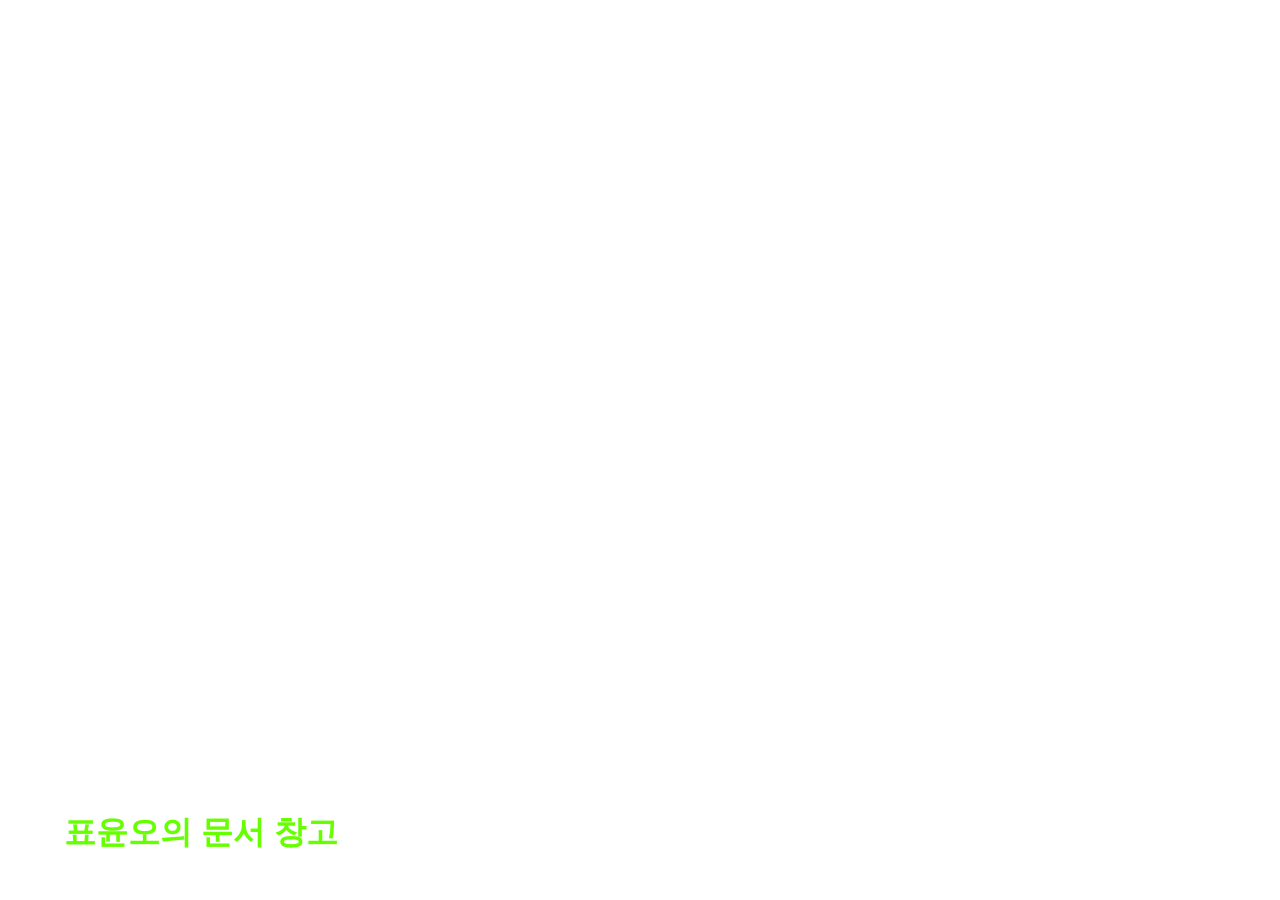
<file: index.html>
<!DOCTYPE html>
<html lang="ko">

<head>
  <meta charset="UTF-8">
  <meta http-equiv="X-UA-Compatible" content="IE=edge">
  <meta name="viewport" content="width=device-width, initial-scale=1.0">
  <meta name="description" content="표윤오의 문서 열람">
  <meta name="author" content="Pyo Yun-Oh">
  <meta name="generator" content="HTML5">
  <title>Preview</title>

  <meta property="og:type" content="website" />
  <meta property="og:site_name" content="표윤오의 문서 열람" />
  <meta property="og:title" content="Intro" />
  <meta property="og:description" content="게임기획서 모음." />
  <meta property="og:image" content="./images/name_seo.png" />
  <!-- 아텐츠주소 대신 자신의 웹페이지 주소로 바꾸세요 -->
  <meta property="og:url" content="https://gamepyo.netlify.app" />
  <meta property="twitter:card" content="summary" />
  <meta property="twitter:site" content="표윤오의 문서 열람" />
  <meta property="twitter:title" content="Preview" />
  <meta property="twitter:description" content="게임기획서 모음." />
  <meta property="twitter:image" content="./images/name_seo.png" />
  <!-- 아텐츠주소 대신 자신의 웹페이지 주소로 바꾸세요 -->
  <meta property="twitter:url" content="https://gamepyo.netlify.app" />
  <link rel="icon" href="/favicon.ico" />
  <link rel="stylesheet" href="/main.css">
  <!-- <link rel="stylesheet" href="/main.css"> -->
  <!-- <script defer src="/main.js" ></script> -->
  <!-- <script defer src="./main.js"></script> -->
</head>

<body>

  <div style="position: fixed; z-index: -1; width: 100%; height: 100%;" >
    <!-- <iframe width="100%" height="100%" src="https://www.youtube.com/embed/pKMPQ85Ilu4?si=y_7mDklYCB31kJk9&autoplay=1&loop=1&mute=1&playlist=pKMPQ85Ilu4" 
    title="YouTube video player" 
    frameborder="0" 
    allow="accelerometer; autoplay; clipboard-write; encrypted-media; gyroscope; picture-in-picture; web-share" 
    allowfullscreen>
    </iframe> -->
    <!-- <iframe width="100%" height="100%" 
     src="https://www.youtube.com/embed/Nou3w5l6xvk?loop=1&autoplay=1&mute=1&si=bwGa1EwaYmBuX15_&playlist=Nou3w5l6xvk" 
    title="YouTube video player" 
    frameborder="0" 
    allow="accelerometer; autoplay; clipboard-write; encrypted-media; gyroscope; picture-in-picture; web-share" 
    referrerpolicy="strict-origin-when-cross-origin" 
    allowfullscreen></iframe> -->

    <iframe width="100%" height="100%" 
    src="https://www.youtube.com/embed/Vo7dmyj6tOk?loop=1&autoplay=1&mute=1&si=YjW-K4OLhRnjTVoZ" 
    title="YouTube video player" frameborder="0" 
    allow="accelerometer; autoplay; clipboard-write; encrypted-media; gyroscope; picture-in-picture; web-share" 
    referrerpolicy="strict-origin-when-cross-origin" allowfullscreen></iframe>

  </div>
  <div>
    <a id="pl" href="/pages/mainpage.html">표윤오의 문서 창고</a>
  </div>
</body>


</html>
</file>
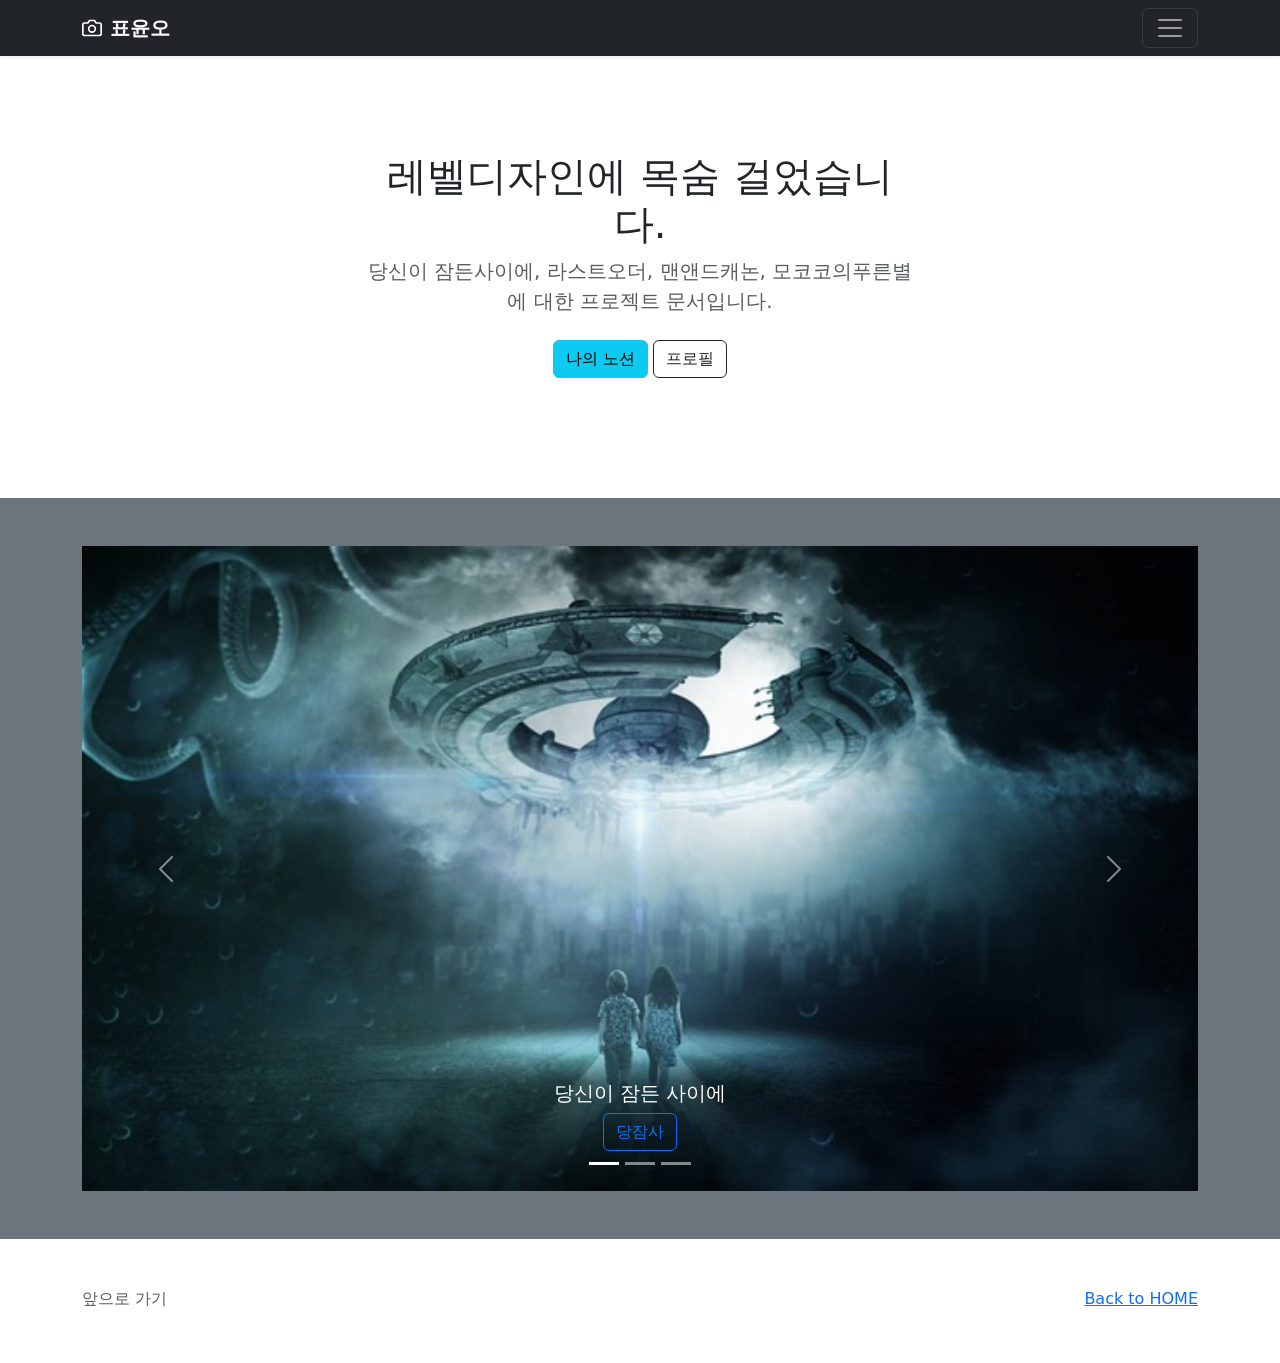
<file: pages/mainpage.html>
<!DOCTYPE html>
<html lang="ko">

<head>
  <meta charset="utf-8">
  <meta name="viewport" content="width=device-width, initial-scale=1">
  <meta name="description" content="표윤오의 프로젝트">
  <meta name="author" content="Pyo Yun-Oh">
  <meta name="generator" content="HTML5">
  <title>HOME</title>
  <meta property="og:type" content="website" />
  <meta property="og:site_name" content="표윤오의 프로젝트" />
  <meta property="og:title" content="HOME" />
  <meta property="og:description" content="프로젝트별 게임기획서 모음." />
  <meta property="og:image" content="./images/name_seo.png" />
  <!-- 아텐츠주소 대신 자신의 웹페이지 주소로 바꾸세요 -->
  <meta property="og:url" content="https://atentsgamedesignsite25.netlify.app" />
  <meta property="twitter:card" content="summary" />
  <meta property="twitter:site" content="표윤오의 프로젝트" />
  <meta property="twitter:title" content="HOME" />
  <meta property="twitter:description" content="프로젝트별 게임기획서 모음." />
  <meta property="twitter:image" content="./images/name_seo.png" />
  <!-- 아텐츠주소 대신 자신의 웹페이지 주소로 바꾸세요 -->
  <meta property="twitter:url" content="https://atentsgamedesignsite25.netlify.app" />
  <link rel="icon" href="/favicon.ico" />
  <link rel="canonical" href="https://getbootstrap.com/docs/5.2/examples/album/">

  <!-- CSS only -->
  <!-- <link href="https://cdn.jsdelivr.net/npm/bootstrap@5.2.3/dist/css/bootstrap.min.css" rel="stylesheet"
    integrity="sha384-rbsA2VBKQhggwzxH7pPCaAqO46MgnOM80zW1RWuH61DGLwZJEdK2Kadq2F9CUG65" crossorigin="anonymous"> -->
  <link href="https://cdn.jsdelivr.net/npm/bootstrap@5.3.8/dist/css/bootstrap.min.css" rel="stylesheet" integrity="sha384-sRIl4kxILFvY47J16cr9ZwB07vP4J8+LH7qKQnuqkuIAvNWLzeN8tE5YBujZqJLB" crossorigin="anonymous">
    <!-- JavaScript Bundle with Popper -->
  <!-- <script defer src="https://cdn.jsdelivr.net/npm/bootstrap@5.2.3/dist/js/bootstrap.bundle.min.js"
    integrity="sha384-kenU1KFdBIe4zVF0s0G1M5b4hcpxyD9F7jL+jjXkk+Q2h455rYXK/7HAuoJl+0I4" crossorigin="anonymous">
  </script> -->
  <script src="https://cdn.jsdelivr.net/npm/bootstrap@5.3.8/dist/js/bootstrap.bundle.min.js" integrity="sha384-FKyoEForCGlyvwx9Hj09JcYn3nv7wiPVlz7YYwJrWVcXK/BmnVDxM+D2scQbITxI" crossorigin="anonymous"></script>


  <style>
    .bd-placeholder-img {
      font-size: 1.125rem;
      text-anchor: middle;
      -webkit-user-select: none;
      -moz-user-select: none;
      user-select: none;
    }

    @media (min-width: 768px) {
      .bd-placeholder-img-lg {
        font-size: 3.5rem;
      }
    }

    .b-example-divider {
      height: 3rem;
      background-color: rgba(0, 0, 0, .1);
      border: solid rgba(0, 0, 0, .15);
      border-width: 1px 0;
      box-shadow: inset 0 .5em 1.5em rgba(0, 0, 0, .1), inset 0 .125em .5em rgba(0, 0, 0, .15);
    }

    .b-example-vr {
      flex-shrink: 0;
      width: 1.5rem;
      height: 100vh;
    }

    .bi {
      vertical-align: -.125em;
      fill: currentColor;
    }

    .nav-scroller {
      position: relative;
      z-index: 2;
      height: 2.75rem;
      overflow-y: hidden;
    }

    .nav-scroller .nav {
      display: flex;
      flex-wrap: nowrap;
      padding-bottom: 1rem;
      margin-top: -1px;
      overflow-x: auto;
      text-align: center;
      white-space: nowrap;
      -webkit-overflow-scrolling: touch;
    }
  </style>
</head>

<body>

  <header>
    <div class="collapse bg-dark" id="navbarHeader">
      <div class="container">
        <div class="row">
          <div class="col-sm-8 col-md-7 py-4">
            <h4 class="text-white">게임디자이너 주니어 표윤오입니다.</h4>
            <p class="text-muted">ㅇㅇㅇㅇ</p>
          </div>
          <div class="col-sm-4 offset-md-1 py-4">
            <h4 class="text-white">연락처</h4>
            <ul class="list-unstyled">
              <li><a href="#" class="text-white">010-7777-0000</a></li>
              <li><a href="#" class="text-white">경기도 용인시 수지구</a></li>
              <li><a href="#" class="text-white">pyo98@naver.com</a></li>
            </ul>
          </div>
        </div>
      </div>
    </div>
    <div class="navbar navbar-dark bg-dark shadow-sm">
      <div class="container">
        <a href="#" class="navbar-brand d-flex align-items-center">
          <svg xmlns="http://www.w3.org/2000/svg" width="20" height="20" fill="none" stroke="currentColor"
            stroke-linecap="round" stroke-linejoin="round" stroke-width="2" aria-hidden="true" class="me-2"
            viewBox="0 0 24 24">
            <path d="M23 19a2 2 0 0 1-2 2H3a2 2 0 0 1-2-2V8a2 2 0 0 1 2-2h4l2-3h6l2 3h4a2 2 0 0 1 2 2z" />
            <circle cx="12" cy="13" r="4" /></svg>
          <strong>표윤오</strong>
        </a>
        <button class="navbar-toggler" type="button" data-bs-toggle="collapse" data-bs-target="#navbarHeader"
          aria-controls="navbarHeader" aria-expanded="false" aria-label="Toggle navigation">
          <span class="navbar-toggler-icon"></span>
        </button>
      </div>
    </div>
  </header>

  <main>
    <section class="py-5 text-center container">
      <div class="row py-lg-5">
        <div class="col-lg-6 col-md-8 mx-auto">
          <h1 class="fw-light">레벨디자인에 목숨 걸었습니다.</h1>
          <p class="lead text-muted">당신이 잠든사이에, 라스트오더, 맨앤드캐논, 모코코의푸른별에 대한 프로젝트 문서입니다.</p>
          <p>
            <a href="https://www.notion.so/32eddf350982804491b3df4c393fd1c0?source=copy_link" class="btn btn-info my-2">나의 노션</a>
            <a href="/pages/sub02.html" class="btn btn-outline-dark my-2">프로필</a>
            <!-- <a href="/pages/sub03.html" class="btn btn-outline-danger my-2">맨앤캐논</a>
            <a href="/pages/sub04.html" class="btn btn-outline-primary my-2">모코코푸른별</a>
            <a href="https://atentsgame.com/" class="btn btn-outline-success my-2">나의 시작</a> -->
          </p>
        </div>
      </div>
    </section>

    <div class="album py-5 bg-secondary">
      <div class="container">

          <!-- 캐로셀 테스트 -->
          <div id="carouselExampleCaptions" class="carousel slide">
            <div class="carousel-indicators">
              <button type="button" data-bs-target="#carouselExampleCaptions" data-bs-slide-to="0" class="active" aria-current="true" aria-label="Slide 1"></button>
              <button type="button" data-bs-target="#carouselExampleCaptions" data-bs-slide-to="1" aria-label="Slide 2"></button>
              <button type="button" data-bs-target="#carouselExampleCaptions" data-bs-slide-to="2" aria-label="Slide 3"></button>
              <!-- <button type="button" data-bs-target="#carouselExampleCaptions" data-bs-slide-to="3" aria-label="Slide 4"></button>
              <button type="button" data-bs-target="#carouselExampleCaptions" data-bs-slide-to="4" aria-label="Slide 5"></button> -->
            </div>
            <div class="carousel-inner">
              <div class="carousel-item active">
                <img src="/images/spaceship01.jpg" class="d-block w-100" alt="우주선1">
                <div class="carousel-caption d-none d-md-block">
                  <h5>당신이 잠든 사이에</h5>
                  <a href="/pages/sub01.html" class="btn btn-outline-primary">당잠사</a>
                  <!-- <p>위스커스 대륙에서 나의 사랑스런 고양이 찾기 모험 이야기.</p> -->
                </div>
              </div>
              <div class="carousel-item">
                <img src="/images/spaceship02.jpg" class="d-block w-100" alt="우주선2">
                <div class="carousel-caption d-none d-md-block">
                  <h5>Ultra JRPG</h5>
                  <a href="/pages/sub02.html" class="btn btn-outline-warning">라스트오더</a>
                  <!-- <p>귀엽고 깜찍한 우리 어린 아이들의 이야기.</p> -->
                </div>
              </div>
              <div class="carousel-item">
                <img src="/images/spaceship03.jpg" class="d-block w-100" alt="우주선3">
                <div class="carousel-caption d-none d-md-block">
                  <h5>First MMORPG</h5>
                  <a href="/pages/sub03.html" class="btn btn-outline-success">맨앤캐논</a>
                  <!-- <p>나의 첫 MMORPG 기획서.</p> -->
                </div>
              </div>
              <!-- <div class="carousel-item">
                <img src="/images/spaceship04.jpg" class="d-block w-100" alt="우주선4">
                <div class="carousel-caption d-none d-md-block">
                  <a href="/pages/sub04.html" class="btn btn-outline-primary">모코코푸른별</a>
                  <h5>Second MMORPG</h5>
                  <p>나의 두번째 MMORPG 기획서.</p>
                </div>
              </div>
              <div class="carousel-item">
                <img src="/images/spaceship05.jpg" class="d-block w-100" alt="우주선4">
                <div class="carousel-caption d-none d-md-block">
                  <a href="/pages/sub05.html" class="btn btn-outline-primary">모코코붉은별</a>
                  <h5>써드 엠엠오알피지</h5>
                  <p>나의 세번째 엠엠오알피지 기획서.</p>
                </div>
              </div> -->
            </div>
            <button class="carousel-control-prev" type="button" data-bs-target="#carouselExampleCaptions" data-bs-slide="prev">
              <span class="carousel-control-prev-icon" aria-hidden="true"></span>
              <span class="visually-hidden">Previous</span>
            </button>
            <button class="carousel-control-next" type="button" data-bs-target="#carouselExampleCaptions" data-bs-slide="next">
              <span class="carousel-control-next-icon" aria-hidden="true"></span>
              <span class="visually-hidden">Next</span>
            </button>
          </div>
          <!-- 캐로셀 테스트 끝 -->

      </div>
    </div>

  </main>

  <footer class="text-muted py-5">
    <div class="container">
      <p class="float-end mb-1">
        <a href="/index.html">Back to HOME</a>
      </p>
      <p class="mb-1">앞으로 가기</p>
      <!-- <p class="mb-0">자신이 공부한 것을 입증할 수 있는 학교, 학원 등을 링크하세요. <a href="https://atentsgame.com">아텐츠게임아카데미</a> </p> -->
    </div>
  </footer>
</body>
</html>
</file>
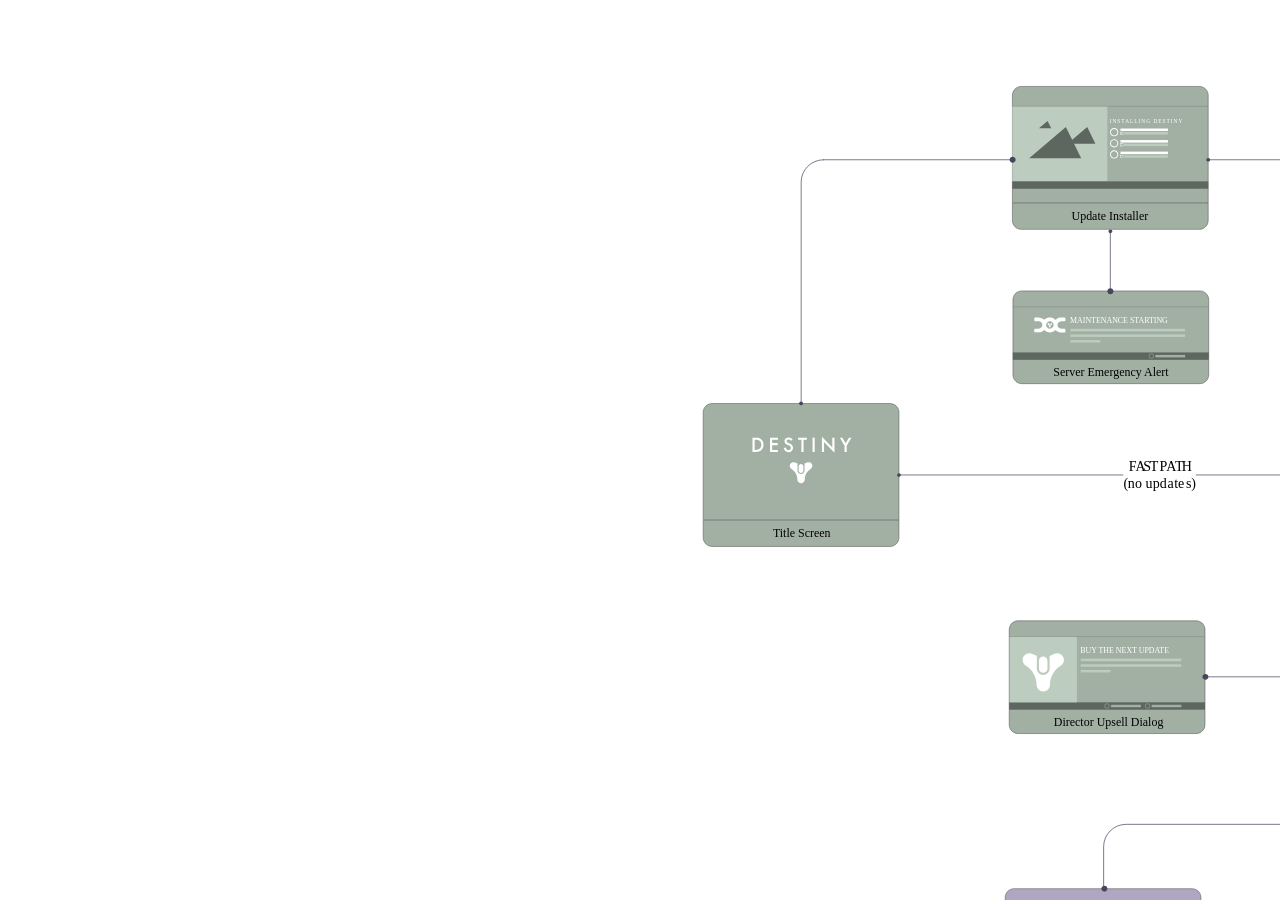
<file: pages/page01-1.html>
<!DOCTYPE html>
<html lang="ko">

<head>
  <meta charset="UTF-8">
  <meta http-equiv="X-UA-Compatible" content="IE=edge">
  <meta name="viewport" content="width=device-width, initial-scale=1.0">
  <title>전체 IA 구조도</title>
  <style>
    #myPDF {
      width: 100%;
      height: 100vh;
    }

    body {
      margin: 0;
      padding: 0;
      overflow: hidden;
    }
  </style>
</head>

<body>

  <body>
    <iframe title="document" id="myPDF" src="/images/Destiny_flowchart_v9.svg" frameborder="0"></iframe>
  </body>
</body>

</html>
</file>
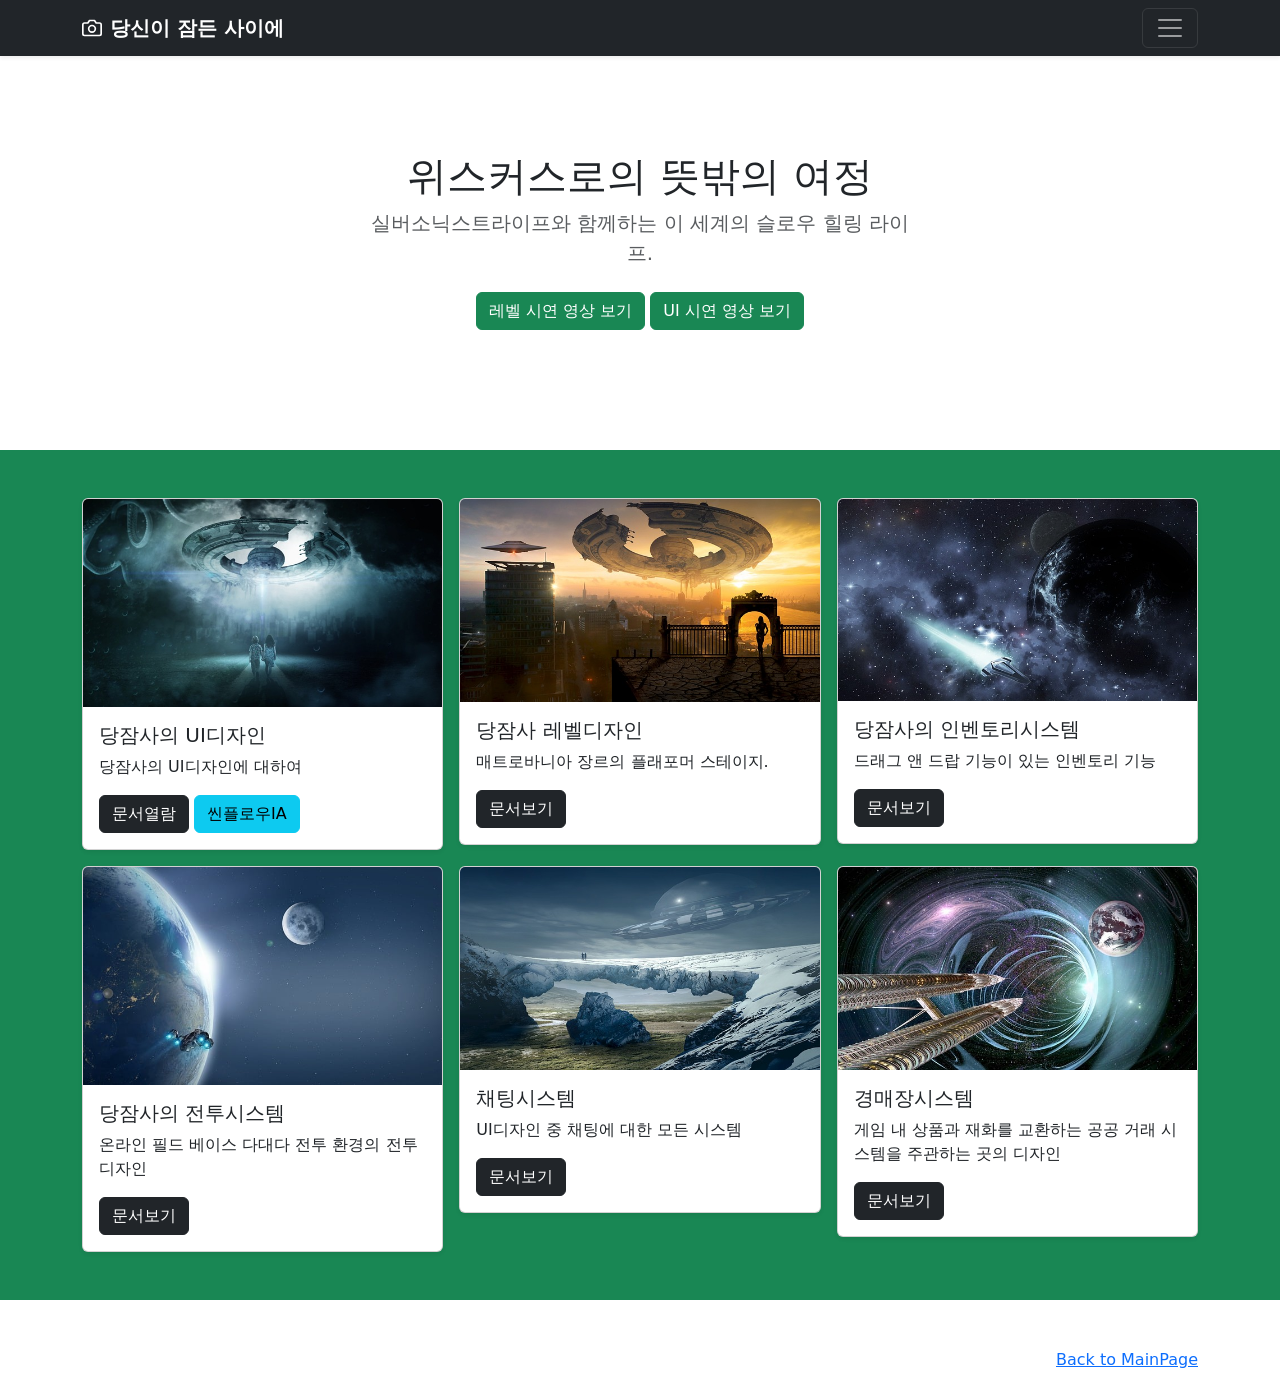
<file: pages/sub01.html>
<!DOCTYPE html>
<html lang="ko">

<head>
  <meta charset="utf-8">
  <meta name="viewport" content="width=device-width, initial-scale=1">
  <meta name="description" content="아나킨의 문서창고">
  <meta name="author" content="YHS">
  <meta name="generator" content="HTML5">
  <title>프로젝트01의 홈</title>
  <meta property="og:type" content="website" />
  <meta property="og:site_name" content="프로젝트01의 홈" />
  <meta property="og:title" content="HOME" />
  <meta property="og:description" content="프로젝트01의 GDD, UXUI디자인, 레벨디자인 기획서 모음." />
  <meta property="og:image" content="./images/name_seo.png" />
  <!-- 아텐츠주소 대신 자신의 웹페이지 주소로 바꾸세요 -->
  <meta property="og:url" content="https://atentsgamedesignsite19.netlify.app" />
  <meta property="twitter:card" content="summary" />
  <meta property="twitter:site" content="프로젝트01의 홈" />
  <meta property="twitter:title" content="HOME" />
  <meta property="twitter:description" content="프로젝트01의 GDD, UXUI디자인, 레벨디자인 기획서 모음." />
  <meta property="twitter:image" content="./images/name_seo.png" />
  <!-- 아텐츠주소 대신 자신의 웹페이지 주소로 바꾸세요 -->
  <meta property="twitter:url" content="https://atentsgamedesignsite19.netlify.app" />
  <link rel="icon" href="/favicon.ico" />
  <link rel="canonical" href="https://getbootstrap.com/docs/5.2/examples/album/">

  <!-- CSS only -->
  <link href="https://cdn.jsdelivr.net/npm/bootstrap@5.2.3/dist/css/bootstrap.min.css" rel="stylesheet"
    integrity="sha384-rbsA2VBKQhggwzxH7pPCaAqO46MgnOM80zW1RWuH61DGLwZJEdK2Kadq2F9CUG65" crossorigin="anonymous">
  <!-- JavaScript Bundle with Popper -->
  <script defer src="https://cdn.jsdelivr.net/npm/bootstrap@5.2.3/dist/js/bootstrap.bundle.min.js"
    integrity="sha384-kenU1KFdBIe4zVF0s0G1M5b4hcpxyD9F7jL+jjXkk+Q2h455rYXK/7HAuoJl+0I4" crossorigin="anonymous">
  </script>


  <style>
    .bd-placeholder-img {
      font-size: 1.125rem;
      text-anchor: middle;
      -webkit-user-select: none;
      -moz-user-select: none;
      user-select: none;
    }

    @media (min-width: 768px) {
      .bd-placeholder-img-lg {
        font-size: 3.5rem;
      }
    }

    .b-example-divider {
      height: 3rem;
      background-color: rgba(0, 0, 0, .1);
      border: solid rgba(0, 0, 0, .15);
      border-width: 1px 0;
      box-shadow: inset 0 .5em 1.5em rgba(0, 0, 0, .1), inset 0 .125em .5em rgba(0, 0, 0, .15);
    }

    .b-example-vr {
      flex-shrink: 0;
      width: 1.5rem;
      height: 100vh;
    }

    .bi {
      vertical-align: -.125em;
      fill: currentColor;
    }

    .nav-scroller {
      position: relative;
      z-index: 2;
      height: 2.75rem;
      overflow-y: hidden;
    }

    .nav-scroller .nav {
      display: flex;
      flex-wrap: nowrap;
      padding-bottom: 1rem;
      margin-top: -1px;
      overflow-x: auto;
      text-align: center;
      white-space: nowrap;
      -webkit-overflow-scrolling: touch;
    }
  </style>
</head>

<body>

  <header>
    <div class="collapse bg-success" id="navbarHeader">
      <div class="container">
        <div class="row">
          <div class="col-sm-8 col-md-7 py-4">
            <h4 class="text-white">당잠사에 대하여</h4>
            <p class="text-muted">당잠사는 나의 첫 게임기획물이며 블라블라...</p>
          </div>
          <div class="col-sm-4 offset-md-1 py-4">
            <h4 class="text-white">모험을 떠나 본 적이 언제인가!</h4>
            <ul class="list-unstyled">
              <!-- <li><a href="#" class="text-white">010-7777-0000</a></li>
              <li><a href="#" class="text-white">서울시 강남구 역삼동</a></li>
              <li><a href="#" class="text-white">paranaidl@naver.com</a></li> -->
              <img src="/images/spaceship06.jpg" class="card-img-top" alt="우주선1">
            </ul>
          </div>
        </div>
      </div>
    </div>
    <div class="navbar navbar-dark bg-dark shadow-sm">
      <div class="container">
        <a href="#" class="navbar-brand d-flex align-items-center">
          <svg xmlns="http://www.w3.org/2000/svg" width="20" height="20" fill="none" stroke="currentColor"
            stroke-linecap="round" stroke-linejoin="round" stroke-width="2" aria-hidden="true" class="me-2"
            viewBox="0 0 24 24">
            <path d="M23 19a2 2 0 0 1-2 2H3a2 2 0 0 1-2-2V8a2 2 0 0 1 2-2h4l2-3h6l2 3h4a2 2 0 0 1 2 2z" />
            <circle cx="12" cy="13" r="4" /></svg>
          <strong>당신이 잠든 사이에</strong>
        </a>
        <button class="navbar-toggler" type="button" data-bs-toggle="collapse" data-bs-target="#navbarHeader"
          aria-controls="navbarHeader" aria-expanded="false" aria-label="Toggle navigation">
          <span class="navbar-toggler-icon"></span>
        </button>
      </div>
    </div>
  </header>

  <main>
    <section class="py-5 text-center container">
      <div class="row py-lg-5">
        <div class="col-lg-6 col-md-8 mx-auto">
          <h1 class="fw-light">위스커스로의 뜻밖의 여정</h1>
          <p class="lead text-muted">실버소닉스트라이프와 함께하는 이 세계의 슬로우 힐링 라이프.</p>
          <p>
            <a href="https://www.youtube.com/watch?v=O1Uh6Vl08zg" class="btn btn-success my-2">레벨 시연 영상 보기</a>
            <a href="https://www.youtube.com/watch?v=d69GbPPFHk8" class="btn btn-success my-2">UI 시연 영상 보기</a>
          </p>
        </div>
      </div>
    </section>

    <div class="album py-5 bg-success">
      <div class="container">
        <div class="row row-cols-1 row-cols-sm-2 row-cols-md-3 g-3">
          <div class="col">
            <div class="card shadow-sm" width="100%">
              <img src="/images/spaceship01.jpg" class="card-img-top" alt="우주선1">
              <div class="card-body">
                <h5 class="card-title">당잠사의 UI디자인</h5>
                <p class="card-text">당잠사의 UI디자인에 대하여</p>
                <a href="/pages/page01.html" class="btn btn-dark">문서열람</a>
                <a href="/pages/page01-1.html" class="btn btn-info">씬플로우IA</a>
              </div>
            </div>
          </div>
          <div class="col">
            <div class="card shadow-sm" width="100%">
              <img src="/images/spaceship02.jpg" class="card-img-top" alt="우주선2">
              <div class="card-body">
                <h5 class="card-title">당잠사 레벨디자인</h5>
                <p class="card-text">매트로바니아 장르의 플래포머 스테이지.</p>
                <a href="/pages/page02.html" class="btn btn-dark">문서보기</a>
              </div>
            </div>
          </div>
          <div class="col">
            <div class="card shadow-sm" width="100%">
              <img src="/images/spaceship03.jpg" class="card-img-top" alt="우주선3">
              <div class="card-body">
                <h5 class="card-title">당잠사의 인벤토리시스템</h5>
                <p class="card-text">드래그 앤 드랍 기능이 있는 인벤토리 기능</p>
                <a href="/pages/page03.html" class="btn btn-dark">문서보기</a>
              </div>
            </div>
          </div>
          <div class="col">
            <div class="card shadow-sm" width="100%">
              <img src="/images/spaceship04.jpg" class="card-img-top" alt="우주선4">
              <div class="card-body">
                <h5 class="card-title">당잠사의 전투시스템</h5>
                <p class="card-text">온라인 필드 베이스 다대다 전투 환경의 전투 디자인</p>
                <a href="/pages/page04.html" class="btn btn-dark">문서보기</a>
              </div>
            </div>
          </div>
          <div class="col">
            <div class="card shadow-sm" width="100%">
              <img src="/images/spaceship05.jpg" class="card-img-top" alt="우주선5">
              <div class="card-body">
                <h5 class="card-title">채팅시스템</h5>
                <p class="card-text">UI디자인 중 채팅에 대한 모든 시스템</p>
                <a href="/pages/page05.html" class="btn btn-dark">문서보기</a>
              </div>
            </div>
          </div>
          <div class="col">
            <div class="card shadow-sm" width="100%">
              <img src="/images/spaceship06.jpg" class="card-img-top" alt="우주선6">
              <div class="card-body">
                <h5 class="card-title">경매장시스템</h5>
                <p class="card-text">게임 내 상품과 재화를 교환하는 공공 거래 시스템을 주관하는 곳의 디자인</p>
                <a href="/pages/page06.html" class="btn btn-dark">문서보기</a>
              </div>
            </div>
          </div>
          <!-- <div class="col">
            <div class="card shadow-sm" width="100%">
              <img src="/images/spaceship06.jpg" class="card-img-top" alt="우주선6">
              <div class="card-body">
                <h5 class="card-title">기획서7</h5>
                <p class="card-text">블라블라~ 기획서6의 내용을 간략하게 적으세요.</p>
                <a href="/pages/page06.html" class="btn btn-dark">문서보기</a>
              </div>
            </div>
          </div>
          <div class="col">
            <div class="card shadow-sm" width="100%">
              <img src="/images/spaceship06.jpg" class="card-img-top" alt="우주선6">
              <div class="card-body">
                <h5 class="card-title">기획서8</h5>
                <p class="card-text">블라블라~ 기획서6의 내용을 간략하게 적으세요.</p>
                <a href="/pages/page06.html" class="btn btn-dark">문서보기</a>
              </div>
            </div>
          </div>
          <div class="col">
            <div class="card shadow-sm" width="100%">
              <img src="/images/spaceship06.jpg" class="card-img-top" alt="우주선6">
              <div class="card-body">
                <h5 class="card-title">기획서9</h5>
                <p class="card-text">블라블라~ 기획서6의 내용을 간략하게 적으세요.</p>
                <a href="/pages/page06.html" class="btn btn-dark">문서보기</a>
              </div>
            </div>
          </div> -->

        </div>
      </div>
    </div>

  </main>

  <footer class="text-muted py-5">
    <div class="container">
      <p class="float-end mb-1">
        <a href="/pages/mainpage.html">Back to MainPage</a>
      </p>
      <!-- <p class="mb-1">자신이 공부하는 분야와 기획포지션에 대해서 적으세요.</p>
      <p class="mb-0">자신이 공부한 것을 입증할 수 있는 학교, 학원 등을 링크하세요. <a href="https://atentsgame.com">아텐츠게임아카데미</a> </p> -->
    </div>
  </footer>

</html>
</file>
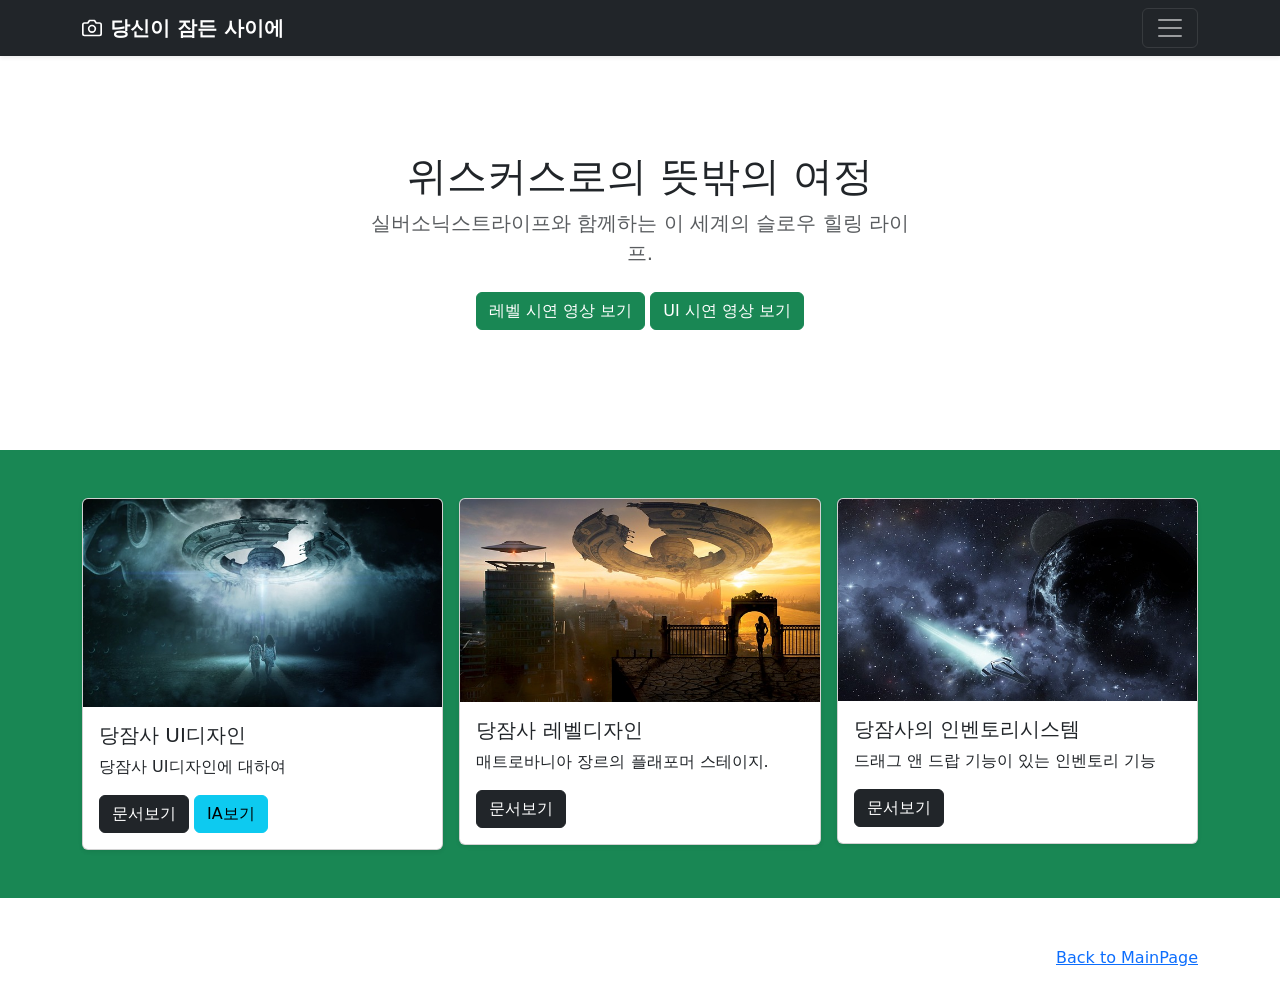
<file: pages/sub02.html>
<!DOCTYPE html>
<html lang="ko">

<head>
  <meta charset="utf-8">
  <meta name="viewport" content="width=device-width, initial-scale=1">
  <meta name="description" content="아나킨의 문서창고">
  <meta name="author" content="YHS">
  <meta name="generator" content="HTML5">
  <title>라스트오더 기획</title>
  <meta property="og:type" content="website" />
  <meta property="og:site_name" content="라스트오더 홈" />
  <meta property="og:title" content="HOME" />
  <meta property="og:description" content="라스트오더의 GDD, UXUI디자인, 레벨디자인 기획서 모음." />
  <meta property="og:image" content="./images/name_seo.png" />
  <!-- 아텐츠주소 대신 자신의 웹페이지 주소로 바꾸세요 -->
  <meta property="og:url" content="https://atentsgamedesignsite19.netlify.app" />
  <meta property="twitter:card" content="summary" />
  <meta property="twitter:site" content="라스트오더의 홈" />
  <meta property="twitter:title" content="HOME" />
  <meta property="twitter:description" content="라스트오더의 GDD, UXUI디자인, 레벨디자인 기획서 모음." />
  <meta property="twitter:image" content="./images/name_seo.png" />
  <!-- 아텐츠주소 대신 자신의 웹페이지 주소로 바꾸세요 -->
  <meta property="twitter:url" content="https://atentsgamedesignsite19.netlify.app" />
  <link rel="icon" href="/favicon.ico" />
  <link rel="canonical" href="https://getbootstrap.com/docs/5.2/examples/album/">

  <!-- CSS only -->
  <link href="https://cdn.jsdelivr.net/npm/bootstrap@5.2.3/dist/css/bootstrap.min.css" rel="stylesheet"
    integrity="sha384-rbsA2VBKQhggwzxH7pPCaAqO46MgnOM80zW1RWuH61DGLwZJEdK2Kadq2F9CUG65" crossorigin="anonymous">
  <!-- JavaScript Bundle with Popper -->
  <script defer src="https://cdn.jsdelivr.net/npm/bootstrap@5.2.3/dist/js/bootstrap.bundle.min.js"
    integrity="sha384-kenU1KFdBIe4zVF0s0G1M5b4hcpxyD9F7jL+jjXkk+Q2h455rYXK/7HAuoJl+0I4" crossorigin="anonymous">
  </script>


  <style>
    .bd-placeholder-img {
      font-size: 1.125rem;
      text-anchor: middle;
      -webkit-user-select: none;
      -moz-user-select: none;
      user-select: none;
    }

    @media (min-width: 768px) {
      .bd-placeholder-img-lg {
        font-size: 3.5rem;
      }
    }

    .b-example-divider {
      height: 3rem;
      background-color: rgba(0, 0, 0, .1);
      border: solid rgba(0, 0, 0, .15);
      border-width: 1px 0;
      box-shadow: inset 0 .5em 1.5em rgba(0, 0, 0, .1), inset 0 .125em .5em rgba(0, 0, 0, .15);
    }

    .b-example-vr {
      flex-shrink: 0;
      width: 1.5rem;
      height: 100vh;
    }

    .bi {
      vertical-align: -.125em;
      fill: currentColor;
    }

    .nav-scroller {
      position: relative;
      z-index: 2;
      height: 2.75rem;
      overflow-y: hidden;
    }

    .nav-scroller .nav {
      display: flex;
      flex-wrap: nowrap;
      padding-bottom: 1rem;
      margin-top: -1px;
      overflow-x: auto;
      text-align: center;
      white-space: nowrap;
      -webkit-overflow-scrolling: touch;
    }
  </style>
</head>

<body>

  <header>
    <div class="collapse bg-success" id="navbarHeader">
      <div class="container">
        <div class="row">
          <div class="col-sm-8 col-md-7 py-4">
            <h4 class="text-white">라스트오더에 대하여</h4>
            <p class="text-muted">라스트오더은 나의 첫 게임기획물이며 블라블라...</p>
          </div>
          <div class="col-sm-4 offset-md-1 py-4">
            <h4 class="text-white">모험을 떠나 본 적이 언제인가!</h4>
            <ul class="list-unstyled">
              <!-- <li><a href="#" class="text-white">010-7777-0000</a></li>
              <li><a href="#" class="text-white">서울시 강남구 역삼동</a></li>
              <li><a href="#" class="text-white">paranaidl@naver.com</a></li> -->
              <img src="/images/spaceship01.jpg" class="card-img-top" alt="우주선1">
            </ul>
          </div>
        </div>
      </div>
    </div>
    <div class="navbar navbar-dark bg-dark shadow-sm">
      <div class="container">
        <a href="#" class="navbar-brand d-flex align-items-center">
          <svg xmlns="http://www.w3.org/2000/svg" width="20" height="20" fill="none" stroke="currentColor"
            stroke-linecap="round" stroke-linejoin="round" stroke-width="2" aria-hidden="true" class="me-2"
            viewBox="0 0 24 24">
            <path d="M23 19a2 2 0 0 1-2 2H3a2 2 0 0 1-2-2V8a2 2 0 0 1 2-2h4l2-3h6l2 3h4a2 2 0 0 1 2 2z" />
            <circle cx="12" cy="13" r="4" /></svg>
          <strong>당신이 잠든 사이에</strong>
        </a>
        <button class="navbar-toggler" type="button" data-bs-toggle="collapse" data-bs-target="#navbarHeader"
          aria-controls="navbarHeader" aria-expanded="false" aria-label="Toggle navigation">
          <span class="navbar-toggler-icon"></span>
        </button>
      </div>
    </div>
  </header>

  <main>
    <section class="py-5 text-center container">
      <div class="row py-lg-5">
        <div class="col-lg-6 col-md-8 mx-auto">
          <h1 class="fw-light">위스커스로의 뜻밖의 여정</h1>
          <p class="lead text-muted">실버소닉스트라이프와 함께하는 이 세계의 슬로우 힐링 라이프.</p>
          <p>
            <a href="https://www.youtube.com/watch?v=O1Uh6Vl08zg" class="btn btn-success my-2">레벨 시연 영상 보기</a>
            <a href="https://www.youtube.com/watch?v=d69GbPPFHk8" class="btn btn-success my-2">UI 시연 영상 보기</a>
          </p>
        </div>
      </div>
    </section>

    <div class="album py-5 bg-success">
      <div class="container">
        <div class="row row-cols-1 row-cols-sm-2 row-cols-md-3 g-3">
          <div class="col">
            <div class="card shadow-sm" width="100%">
              <img src="/images/spaceship01.jpg" class="card-img-top" alt="우주선1">
              <div class="card-body">
                <h5 class="card-title">당잠사 UI디자인</h5>
                <p class="card-text">당잠사 UI디자인에 대하여</p>
                <a href="/pages/page01.html" class="btn btn-dark">문서보기</a>
                <a href="/pages/page01-1.html" class="btn btn-info">IA보기</a>
              </div>
            </div>
          </div>
          <div class="col">
            <div class="card shadow-sm" width="100%">
              <img src="/images/spaceship02.jpg" class="card-img-top" alt="우주선2">
              <div class="card-body">
                <h5 class="card-title">당잠사 레벨디자인</h5>
                <p class="card-text">매트로바니아 장르의 플래포머 스테이지.</p>
                <a href="/pages/page02.html" class="btn btn-dark">문서보기</a>
              </div>
            </div>
          </div>
          <div class="col">
            <div class="card shadow-sm" width="100%">
              <img src="/images/spaceship03.jpg" class="card-img-top" alt="우주선3">
              <div class="card-body">
                <h5 class="card-title">당잠사의 인벤토리시스템</h5>
                <p class="card-text">드래그 앤 드랍 기능이 있는 인벤토리 기능</p>
                <a href="/pages/page03.html" class="btn btn-dark">문서보기</a>
              </div>
            </div>
          </div>
          <!-- <div class="col">
            <div class="card shadow-sm" width="100%">
              <img src="/images/spaceship04.jpg" class="card-img-top" alt="우주선4">
              <div class="card-body">
                <h5 class="card-title">당잠사의 전투시스템</h5>
                <p class="card-text">온라인 필드 베이스 다대다 전투 환경의 전투 디자인</p>
                <a href="/pages/page04.html" class="btn btn-dark">문서보기</a>
              </div>
            </div>
          </div>
          <div class="col">
            <div class="card shadow-sm" width="100%">
              <img src="/images/spaceship05.jpg" class="card-img-top" alt="우주선5">
              <div class="card-body">
                <h5 class="card-title">채팅시스템</h5>
                <p class="card-text">UI디자인 중 채팅에 대한 모든 시스템</p>
                <a href="/pages/page05.html" class="btn btn-dark">문서보기</a>
              </div>
            </div>
          </div>
          <div class="col">
            <div class="card shadow-sm" width="100%">
              <img src="/images/spaceship06.jpg" class="card-img-top" alt="우주선6">
              <div class="card-body">
                <h5 class="card-title">경매장시스템</h5>
                <p class="card-text">게임 내 상품과 재화를 교환하는 공공 거래 시스템을 주관하는 곳의 디자인</p>
                <a href="/pages/page06.html" class="btn btn-dark">문서보기</a>
              </div>
            </div>
          </div> -->
          <!-- <div class="col">
            <div class="card shadow-sm" width="100%">
              <img src="/images/spaceship06.jpg" class="card-img-top" alt="우주선6">
              <div class="card-body">
                <h5 class="card-title">기획서7</h5>
                <p class="card-text">블라블라~ 기획서6의 내용을 간략하게 적으세요.</p>
                <a href="/pages/page06.html" class="btn btn-dark">문서보기</a>
              </div>
            </div>
          </div>
          <div class="col">
            <div class="card shadow-sm" width="100%">
              <img src="/images/spaceship06.jpg" class="card-img-top" alt="우주선6">
              <div class="card-body">
                <h5 class="card-title">기획서8</h5>
                <p class="card-text">블라블라~ 기획서6의 내용을 간략하게 적으세요.</p>
                <a href="/pages/page06.html" class="btn btn-dark">문서보기</a>
              </div>
            </div>
          </div>
          <div class="col">
            <div class="card shadow-sm" width="100%">
              <img src="/images/spaceship06.jpg" class="card-img-top" alt="우주선6">
              <div class="card-body">
                <h5 class="card-title">기획서9</h5>
                <p class="card-text">블라블라~ 기획서6의 내용을 간략하게 적으세요.</p>
                <a href="/pages/page06.html" class="btn btn-dark">문서보기</a>
              </div>
            </div>
          </div> -->

        </div>
      </div>
    </div>

  </main>

  <footer class="text-muted py-5">
    <div class="container">
      <p class="float-end mb-1">
        <a href="/pages/mainpage.html">Back to MainPage</a>
      </p>
      <!-- <p class="mb-1">자신이 공부하는 분야와 기획포지션에 대해서 적으세요.</p>
      <p class="mb-0">자신이 공부한 것을 입증할 수 있는 학교, 학원 등을 링크하세요. <a href="https://atentsgame.com">아텐츠게임아카데미</a> </p> -->
    </div>
  </footer>

</html>
</file>
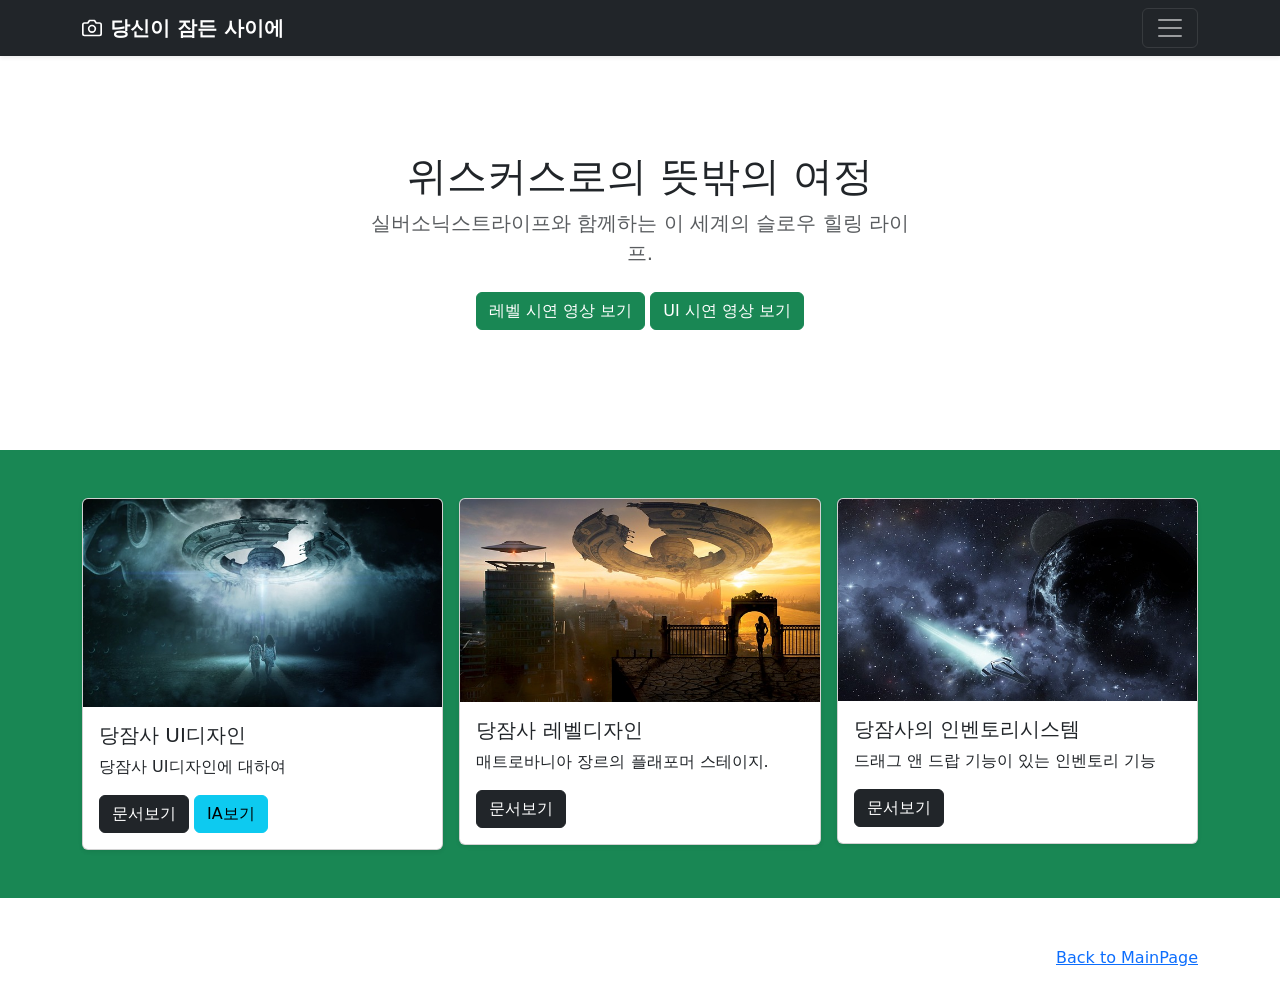
<file: pages/sub03.html>
<!DOCTYPE html>
<html lang="ko">

<head>
  <meta charset="utf-8">
  <meta name="viewport" content="width=device-width, initial-scale=1">
  <meta name="description" content="아나킨의 문서창고">
  <meta name="author" content="YHS">
  <meta name="generator" content="HTML5">
  <title>프로젝트01의 홈</title>
  <meta property="og:type" content="website" />
  <meta property="og:site_name" content="프로젝트01의 홈" />
  <meta property="og:title" content="HOME" />
  <meta property="og:description" content="프로젝트01의 GDD, UXUI디자인, 레벨디자인 기획서 모음." />
  <meta property="og:image" content="./images/name_seo.png" />
  <!-- 아텐츠주소 대신 자신의 웹페이지 주소로 바꾸세요 -->
  <meta property="og:url" content="https://atentsgamedesignsite19.netlify.app" />
  <meta property="twitter:card" content="summary" />
  <meta property="twitter:site" content="프로젝트01의 홈" />
  <meta property="twitter:title" content="HOME" />
  <meta property="twitter:description" content="프로젝트01의 GDD, UXUI디자인, 레벨디자인 기획서 모음." />
  <meta property="twitter:image" content="./images/name_seo.png" />
  <!-- 아텐츠주소 대신 자신의 웹페이지 주소로 바꾸세요 -->
  <meta property="twitter:url" content="https://atentsgamedesignsite19.netlify.app" />
  <link rel="icon" href="/favicon.ico" />
  <link rel="canonical" href="https://getbootstrap.com/docs/5.2/examples/album/">

  <!-- CSS only -->
  <link href="https://cdn.jsdelivr.net/npm/bootstrap@5.2.3/dist/css/bootstrap.min.css" rel="stylesheet"
    integrity="sha384-rbsA2VBKQhggwzxH7pPCaAqO46MgnOM80zW1RWuH61DGLwZJEdK2Kadq2F9CUG65" crossorigin="anonymous">
  <!-- JavaScript Bundle with Popper -->
  <script defer src="https://cdn.jsdelivr.net/npm/bootstrap@5.2.3/dist/js/bootstrap.bundle.min.js"
    integrity="sha384-kenU1KFdBIe4zVF0s0G1M5b4hcpxyD9F7jL+jjXkk+Q2h455rYXK/7HAuoJl+0I4" crossorigin="anonymous">
  </script>


  <style>
    .bd-placeholder-img {
      font-size: 1.125rem;
      text-anchor: middle;
      -webkit-user-select: none;
      -moz-user-select: none;
      user-select: none;
    }

    @media (min-width: 768px) {
      .bd-placeholder-img-lg {
        font-size: 3.5rem;
      }
    }

    .b-example-divider {
      height: 3rem;
      background-color: rgba(0, 0, 0, .1);
      border: solid rgba(0, 0, 0, .15);
      border-width: 1px 0;
      box-shadow: inset 0 .5em 1.5em rgba(0, 0, 0, .1), inset 0 .125em .5em rgba(0, 0, 0, .15);
    }

    .b-example-vr {
      flex-shrink: 0;
      width: 1.5rem;
      height: 100vh;
    }

    .bi {
      vertical-align: -.125em;
      fill: currentColor;
    }

    .nav-scroller {
      position: relative;
      z-index: 2;
      height: 2.75rem;
      overflow-y: hidden;
    }

    .nav-scroller .nav {
      display: flex;
      flex-wrap: nowrap;
      padding-bottom: 1rem;
      margin-top: -1px;
      overflow-x: auto;
      text-align: center;
      white-space: nowrap;
      -webkit-overflow-scrolling: touch;
    }
  </style>
</head>

<body>

  <header>
    <div class="collapse bg-success" id="navbarHeader">
      <div class="container">
        <div class="row">
          <div class="col-sm-8 col-md-7 py-4">
            <h4 class="text-white">프로젝트01에 대하여</h4>
            <p class="text-muted">프로젝트01은 나의 첫 게임기획물이며 블라블라...</p>
          </div>
          <div class="col-sm-4 offset-md-1 py-4">
            <h4 class="text-white">모험을 떠나 본 적이 언제인가!</h4>
            <ul class="list-unstyled">
              <!-- <li><a href="#" class="text-white">010-7777-0000</a></li>
              <li><a href="#" class="text-white">서울시 강남구 역삼동</a></li>
              <li><a href="#" class="text-white">paranaidl@naver.com</a></li> -->
              <img src="/images/spaceship01.jpg" class="card-img-top" alt="우주선1">
            </ul>
          </div>
        </div>
      </div>
    </div>
    <div class="navbar navbar-dark bg-dark shadow-sm">
      <div class="container">
        <a href="#" class="navbar-brand d-flex align-items-center">
          <svg xmlns="http://www.w3.org/2000/svg" width="20" height="20" fill="none" stroke="currentColor"
            stroke-linecap="round" stroke-linejoin="round" stroke-width="2" aria-hidden="true" class="me-2"
            viewBox="0 0 24 24">
            <path d="M23 19a2 2 0 0 1-2 2H3a2 2 0 0 1-2-2V8a2 2 0 0 1 2-2h4l2-3h6l2 3h4a2 2 0 0 1 2 2z" />
            <circle cx="12" cy="13" r="4" /></svg>
          <strong>당신이 잠든 사이에</strong>
        </a>
        <button class="navbar-toggler" type="button" data-bs-toggle="collapse" data-bs-target="#navbarHeader"
          aria-controls="navbarHeader" aria-expanded="false" aria-label="Toggle navigation">
          <span class="navbar-toggler-icon"></span>
        </button>
      </div>
    </div>
  </header>

  <main>
    <section class="py-5 text-center container">
      <div class="row py-lg-5">
        <div class="col-lg-6 col-md-8 mx-auto">
          <h1 class="fw-light">위스커스로의 뜻밖의 여정</h1>
          <p class="lead text-muted">실버소닉스트라이프와 함께하는 이 세계의 슬로우 힐링 라이프.</p>
          <p>
            <a href="https://www.youtube.com/watch?v=O1Uh6Vl08zg" class="btn btn-success my-2">레벨 시연 영상 보기</a>
            <a href="https://www.youtube.com/watch?v=d69GbPPFHk8" class="btn btn-success my-2">UI 시연 영상 보기</a>
          </p>
        </div>
      </div>
    </section>

    <div class="album py-5 bg-success">
      <div class="container">
        <div class="row row-cols-1 row-cols-sm-2 row-cols-md-3 g-3">
          <div class="col">
            <div class="card shadow-sm" width="100%">
              <img src="/images/spaceship01.jpg" class="card-img-top" alt="우주선1">
              <div class="card-body">
                <h5 class="card-title">당잠사 UI디자인</h5>
                <p class="card-text">당잠사 UI디자인에 대하여</p>
                <a href="/pages/page01.html" class="btn btn-dark">문서보기</a>
                <a href="/pages/page01-1.html" class="btn btn-info">IA보기</a>
              </div>
            </div>
          </div>
          <div class="col">
            <div class="card shadow-sm" width="100%">
              <img src="/images/spaceship02.jpg" class="card-img-top" alt="우주선2">
              <div class="card-body">
                <h5 class="card-title">당잠사 레벨디자인</h5>
                <p class="card-text">매트로바니아 장르의 플래포머 스테이지.</p>
                <a href="/pages/page02.html" class="btn btn-dark">문서보기</a>
              </div>
            </div>
          </div>
          <div class="col">
            <div class="card shadow-sm" width="100%">
              <img src="/images/spaceship03.jpg" class="card-img-top" alt="우주선3">
              <div class="card-body">
                <h5 class="card-title">당잠사의 인벤토리시스템</h5>
                <p class="card-text">드래그 앤 드랍 기능이 있는 인벤토리 기능</p>
                <a href="/pages/page03.html" class="btn btn-dark">문서보기</a>
              </div>
            </div>
          </div>
          <!-- <div class="col">
            <div class="card shadow-sm" width="100%">
              <img src="/images/spaceship04.jpg" class="card-img-top" alt="우주선4">
              <div class="card-body">
                <h5 class="card-title">당잠사의 전투시스템</h5>
                <p class="card-text">온라인 필드 베이스 다대다 전투 환경의 전투 디자인</p>
                <a href="/pages/page04.html" class="btn btn-dark">문서보기</a>
              </div>
            </div>
          </div>
          <div class="col">
            <div class="card shadow-sm" width="100%">
              <img src="/images/spaceship05.jpg" class="card-img-top" alt="우주선5">
              <div class="card-body">
                <h5 class="card-title">채팅시스템</h5>
                <p class="card-text">UI디자인 중 채팅에 대한 모든 시스템</p>
                <a href="/pages/page05.html" class="btn btn-dark">문서보기</a>
              </div>
            </div>
          </div>
          <div class="col">
            <div class="card shadow-sm" width="100%">
              <img src="/images/spaceship06.jpg" class="card-img-top" alt="우주선6">
              <div class="card-body">
                <h5 class="card-title">경매장시스템</h5>
                <p class="card-text">게임 내 상품과 재화를 교환하는 공공 거래 시스템을 주관하는 곳의 디자인</p>
                <a href="/pages/page06.html" class="btn btn-dark">문서보기</a>
              </div>
            </div>
          </div> -->
          <!-- <div class="col">
            <div class="card shadow-sm" width="100%">
              <img src="/images/spaceship06.jpg" class="card-img-top" alt="우주선6">
              <div class="card-body">
                <h5 class="card-title">기획서7</h5>
                <p class="card-text">블라블라~ 기획서6의 내용을 간략하게 적으세요.</p>
                <a href="/pages/page06.html" class="btn btn-dark">문서보기</a>
              </div>
            </div>
          </div>
          <div class="col">
            <div class="card shadow-sm" width="100%">
              <img src="/images/spaceship06.jpg" class="card-img-top" alt="우주선6">
              <div class="card-body">
                <h5 class="card-title">기획서8</h5>
                <p class="card-text">블라블라~ 기획서6의 내용을 간략하게 적으세요.</p>
                <a href="/pages/page06.html" class="btn btn-dark">문서보기</a>
              </div>
            </div>
          </div>
          <div class="col">
            <div class="card shadow-sm" width="100%">
              <img src="/images/spaceship06.jpg" class="card-img-top" alt="우주선6">
              <div class="card-body">
                <h5 class="card-title">기획서9</h5>
                <p class="card-text">블라블라~ 기획서6의 내용을 간략하게 적으세요.</p>
                <a href="/pages/page06.html" class="btn btn-dark">문서보기</a>
              </div>
            </div>
          </div> -->

        </div>
      </div>
    </div>

  </main>

  <footer class="text-muted py-5">
    <div class="container">
      <p class="float-end mb-1">
        <a href="/pages/mainpage.html">Back to MainPage</a>
      </p>
      <!-- <p class="mb-1">자신이 공부하는 분야와 기획포지션에 대해서 적으세요.</p>
      <p class="mb-0">자신이 공부한 것을 입증할 수 있는 학교, 학원 등을 링크하세요. <a href="https://atentsgame.com">아텐츠게임아카데미</a> </p> -->
    </div>
  </footer>

</html>
</file>
<file: main.css>
body {
  padding: 0;
  margin: 0;
  height: 100vh;
}

#pl {
  position: fixed;
  left: 5%;
  /* right : 5% */
  /* right: 10%; */
  bottom: 5%;
  /* top: 5%; */
  color: #66ff00;
  border-color: #ff0000;
  text-decoration: none;
  font-size: 2rem;
  /* font-size: 32px; */
  /* font-family: 'Times New Roman', Times, serif; */
  font-family: 'Lucida Sans', 'Lucida Sans Regular', 'Lucida Grande', 'Lucida Sans Unicode', Geneva, Verdana, sans-serif;
  font-weight: bold;
  /* font-weight: 300; */
  font-style: normal;
  /* z-index: 1; */
}
</file>
